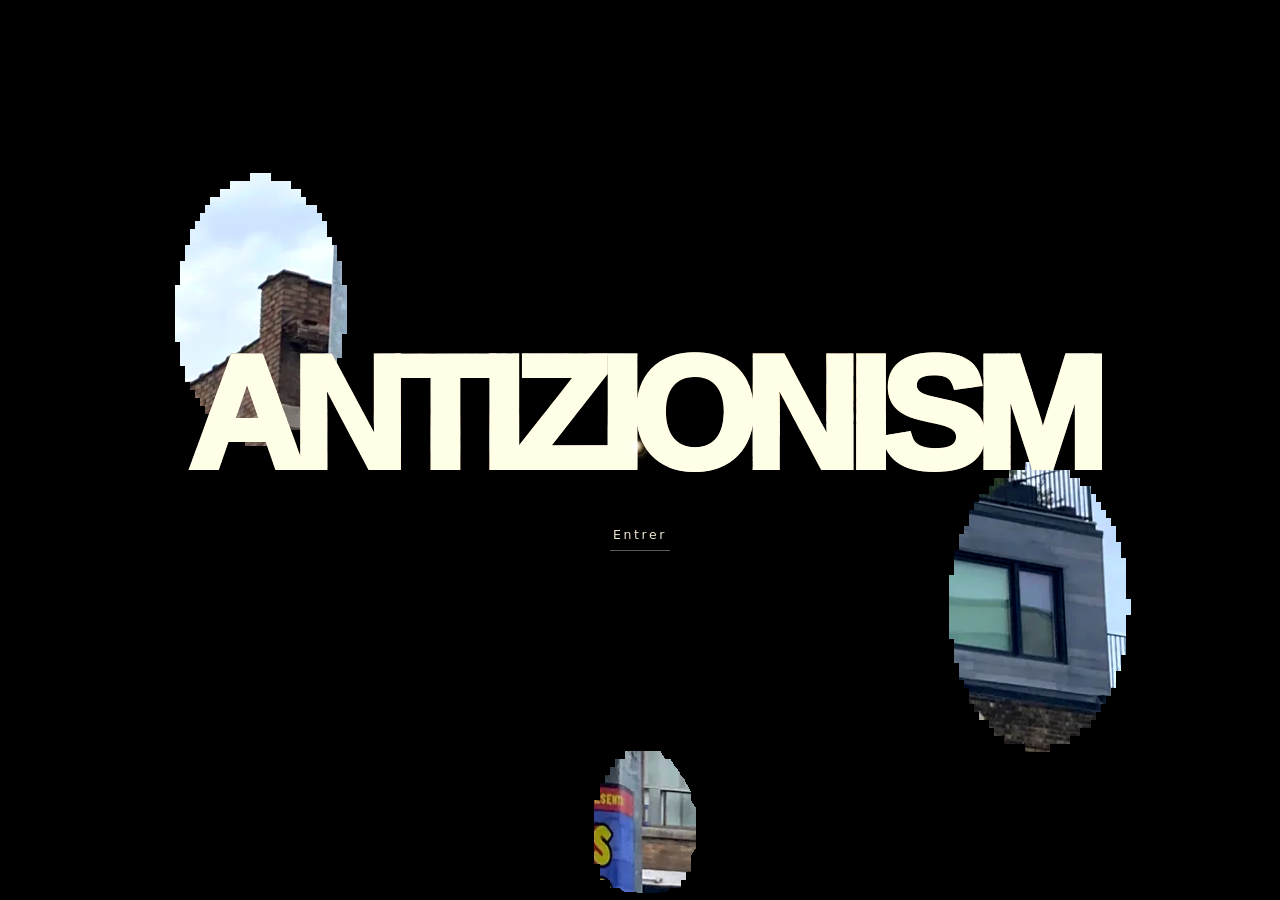
<file: index.html>
<!doctype html><html lang="en"><head><meta charset="utf-8"><meta name="viewport" content="width=device-width,initial-scale=1,viewport-fit=cover"><meta name="theme-color" content="#000"><title>Antizionism</title><link rel="stylesheet" href="styles.v42.css"></head><body><main id="app" aria-label="Antizionism"><canvas id="imageCanvas" aria-hidden="true"></canvas><div id="cursorOrb" aria-hidden="true"></div><section id="filmText" aria-live="polite"><div id="textBloom"></div><div id="textInner"></div></section><canvas id="oilFallback" aria-hidden="true"></canvas><canvas id="oilCanvas" aria-hidden="true"></canvas><section id="intro"><div id="introTitle">ANTIZIONISM</div><button id="enterBtn" type="button" disabled>Entrer</button></section><section id="finalFrame" aria-hidden="true"><div id="finalTitle">ANTIZIONISM IS<br>JEW-HATRED</div><div id="encoreField" aria-hidden="true"></div><button id="encoreBtn" type="button" aria-hidden="true">Encore</button><nav id="finalControls" aria-hidden="true"><a class="pill" href="sources.html">Sources</a><button class="pill" id="musicBtn" type="button">Musique</button></nav></section></main><audio id="music" preload="auto"><source src="the-sick-doll.ogg" type="ogg"><source src="the-sick-doll.mp3" type="mpeg"></audio><script src="app.v42.js"></script></body></html>
</file>
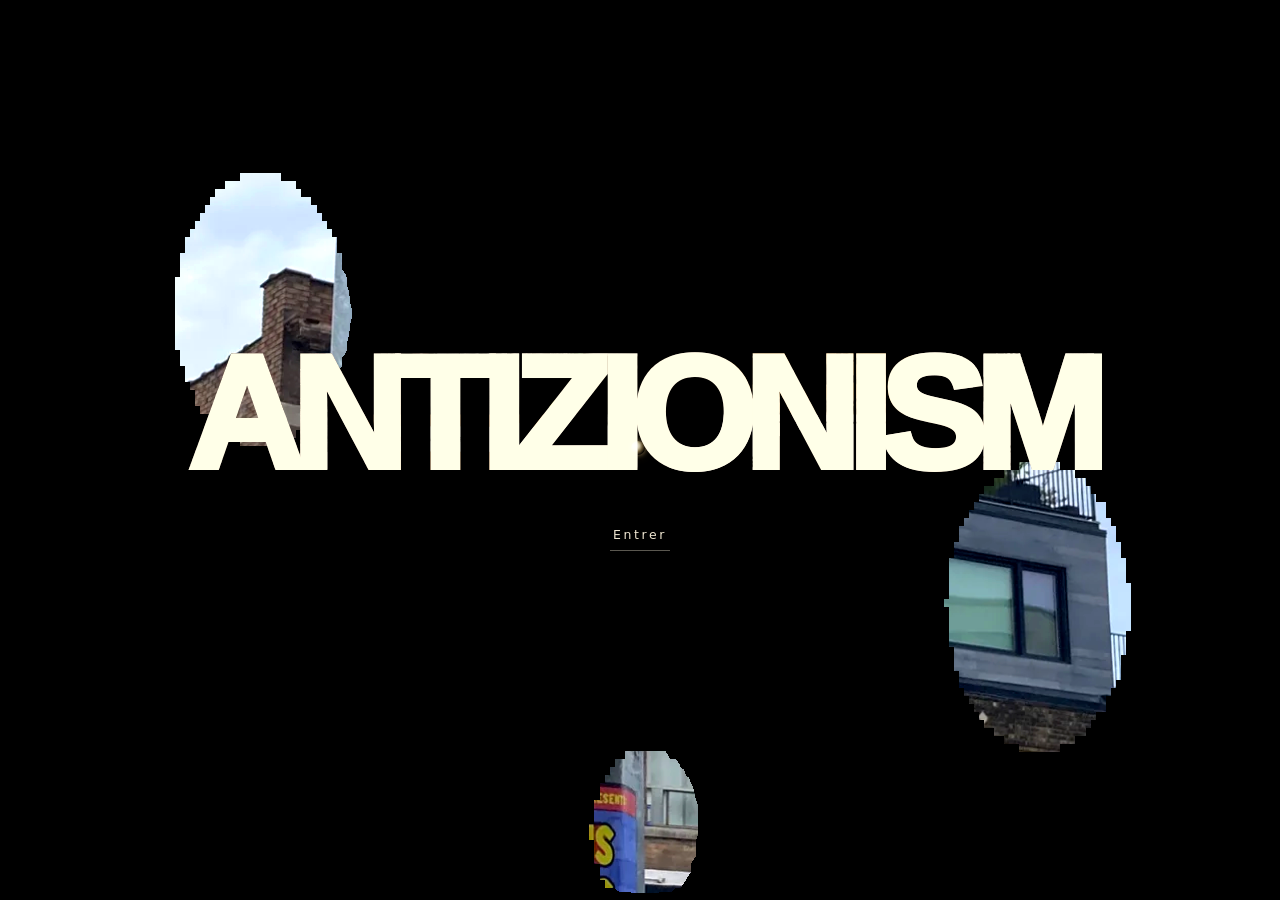
<file: index(15).html>
<!doctype html><html lang="en"><head><meta charset="utf-8"><meta name="viewport" content="width=device-width,initial-scale=1,viewport-fit=cover"><meta name="theme-color" content="#000"><title>Antizionism</title><link rel="stylesheet" href="styles.v42.css?v=44"></head><body><main id="app" aria-label="Antizionism"><canvas id="imageCanvas" aria-hidden="true"></canvas><div id="cursorOrb" aria-hidden="true"></div><section id="filmText" aria-live="polite"><div id="textBloom"></div><div id="textInner"></div></section><canvas id="oilFallback" aria-hidden="true"></canvas><canvas id="oilCanvas" aria-hidden="true"></canvas><section id="intro"><div id="introTitle">ANTIZIONISM</div><button id="enterBtn" type="button" disabled>Entrer</button></section><section id="finalFrame" aria-hidden="true"><div id="finalTitle">ANTIZIONISM IS<br>JEW-HATRED</div><div id="encoreField" aria-hidden="true"></div><button id="encoreBtn" type="button" aria-hidden="true">Encore</button><nav id="finalControls" aria-hidden="true"><a class="pill" href="sources.html">Sources</a><button class="pill" id="musicBtn" type="button">Musique</button></nav></section></main><audio id="music" preload="auto" playsinline><source src="./the-sick-doll.mp3?v=44" type="audio/mpeg"><source src="./the-sick-doll.ogg?v=44" type="audio/ogg"></audio><script src="app.v42.js?v=44"></script></body></html>
</file>
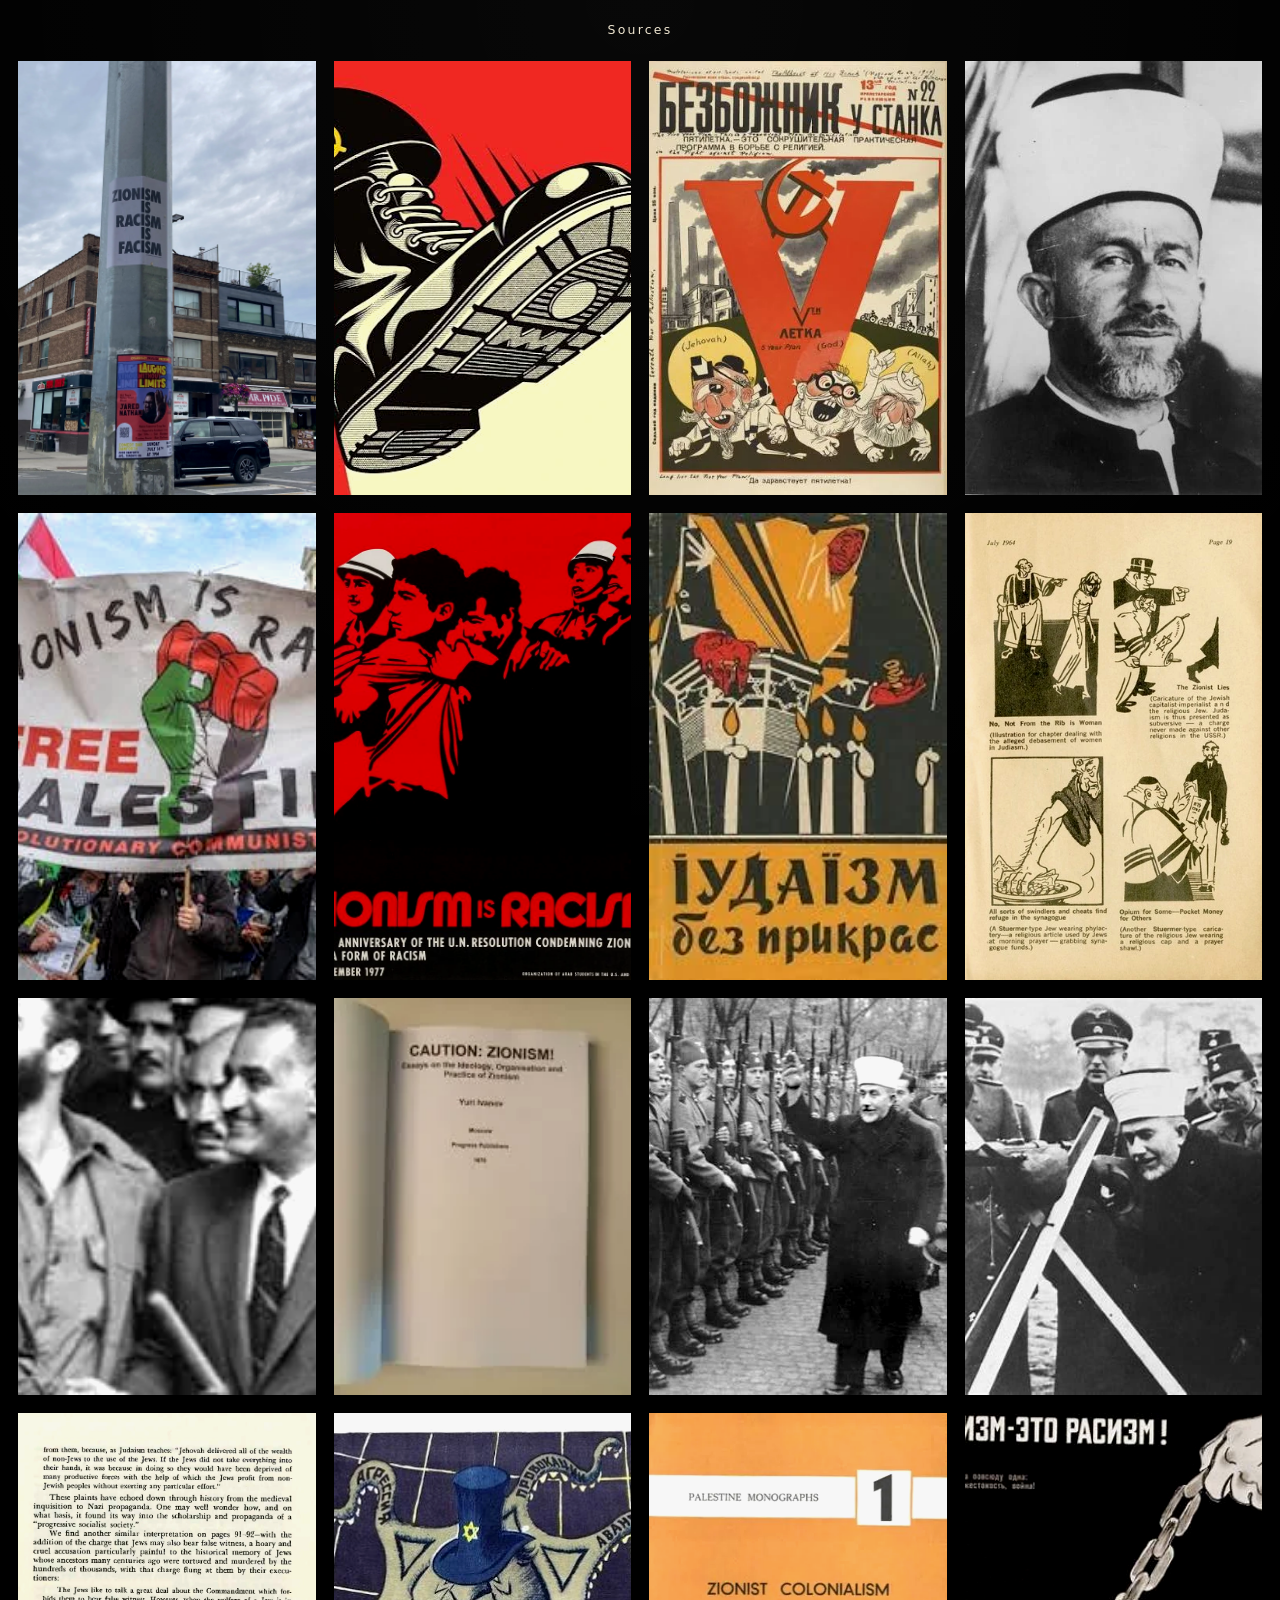
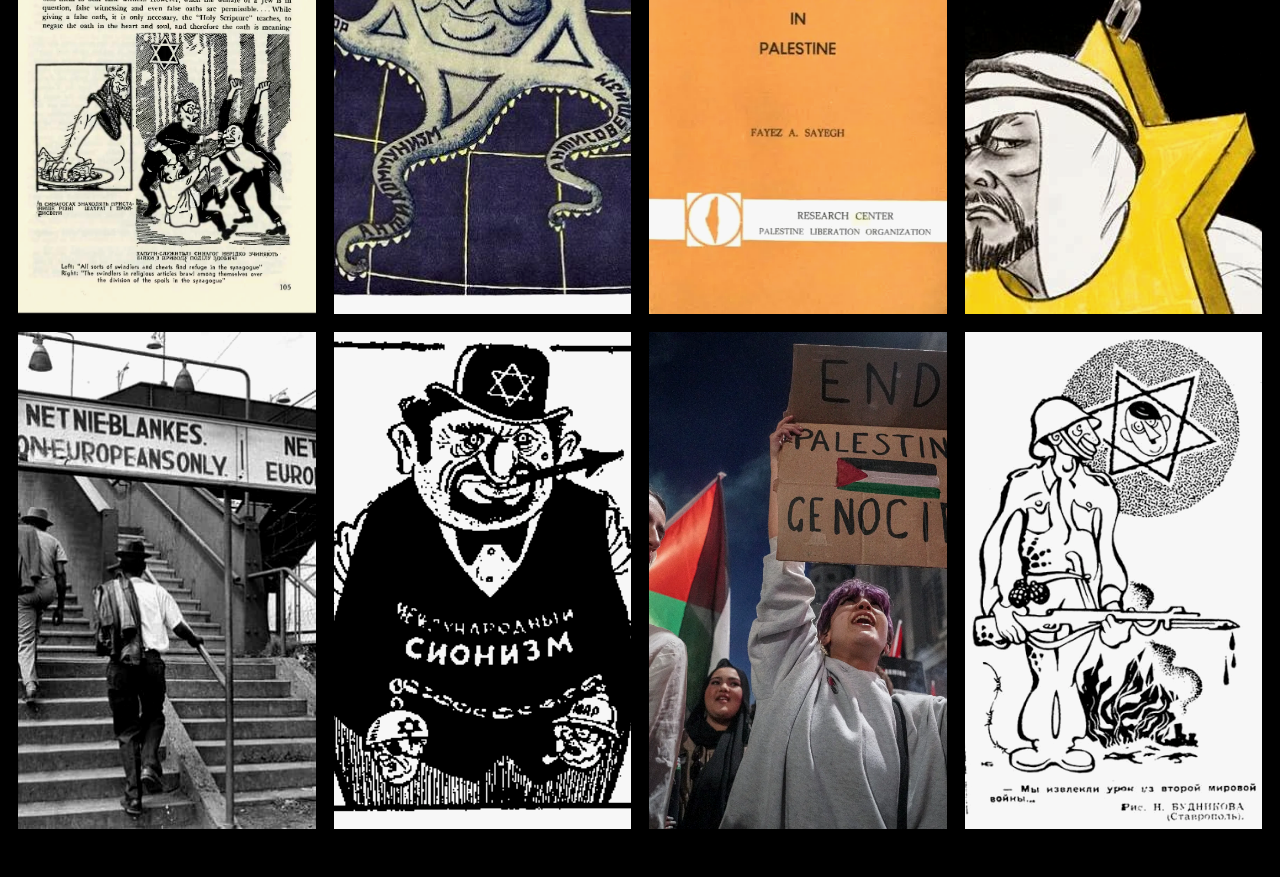
<file: sources.html>
<!doctype html><html lang="fr"><head><meta charset="utf-8"><meta name="viewport" content="width=device-width,initial-scale=1"><meta name="theme-color" content="#000"><title>Sources</title><style>:root{--cream:#efe6d1}*{box-sizing:border-box}html,body{margin:0;min-height:100%;background:#000;color:var(--cream);font-family:Inter,system-ui,sans-serif}body{padding:22px 18px 48px;background:radial-gradient(circle at 50% 0%,rgba(255,255,255,.03),transparent 34%),#000}.wrap{max-width:1320px;margin:auto}.title{font-size:.78rem;letter-spacing:.18em;text-align:center;margin:0 0 24px;color:var(--cream)}.grid{display:grid;grid-template-columns:repeat(auto-fit,minmax(240px,1fr));gap:18px}.item{position:relative;overflow:hidden;background:rgba(255,255,255,.015);padding:0;min-height:280px}.item:before{content:"";position:absolute;inset:0;background:linear-gradient(to bottom,rgba(0,0,0,.03),rgba(0,0,0,.18));pointer-events:none}img{display:block;width:100%;height:100%;min-height:280px;object-fit:cover;filter:saturate(1.02) contrast(1.08) brightness(.97)}@media(max-width:760px){body{padding:16px 12px 34px}.grid{gap:12px;grid-template-columns:repeat(auto-fit,minmax(160px,1fr))}.item,img{min-height:180px}}</style></head><body><div class="wrap"><div class="title">Sources</div><div class="grid"><div class="item"><img src="a01.webp" alt=""></div><div class="item"><img src="n01.webp" alt=""></div><div class="item"><img src="a04.webp" alt=""></div><div class="item"><img src="n10.webp" alt=""></div><div class="item"><img src="a03.webp" alt=""></div><div class="item"><img src="n07.webp" alt=""></div><div class="item"><img src="n03.webp" alt=""></div><div class="item"><img src="n06.webp" alt=""></div><div class="item"><img src="a08.webp" alt=""></div><div class="item"><img src="a11.webp" alt=""></div><div class="item"><img src="n02.webp" alt=""></div><div class="item"><img src="n05.webp" alt=""></div><div class="item"><img src="n11.webp" alt=""></div><div class="item"><img src="n09.webp" alt=""></div><div class="item"><img src="a13.webp" alt=""></div><div class="item"><img src="n04.webp" alt=""></div><div class="item"><img src="a20.webp" alt=""></div><div class="item"><img src="n12.webp" alt=""></div><div class="item"><img src="a02.webp" alt=""></div><div class="item"><img src="n08.webp" alt=""></div></div></div></body></html>
</file>
<file: styles.v42.css>
:root{--cream:#efe6d1}*{box-sizing:border-box}html,body{width:100%;height:100%;margin:0;overflow:hidden;background:#000;color:var(--cream)}body{font-family:Inter,system-ui,-apple-system,"Segoe UI",Arial,sans-serif}button,a{font:inherit}#app{position:fixed;inset:0;overflow:hidden;background:#000;cursor:none;touch-action:none}#app:before{content:"";position:absolute;inset:0;z-index:4;pointer-events:none;opacity:.03;background:radial-gradient(circle at 20% 22%,rgba(255,255,255,.02),transparent 20%),radial-gradient(circle at 78% 72%,rgba(255,255,255,.012),transparent 24%);mix-blend-mode:soft-light}#imageCanvas,#oilFallback,#oilCanvas,#intro,#filmText,#finalFrame{position:absolute;inset:0;width:100%;height:100%}#imageCanvas{z-index:1}
#cursorOrb{position:absolute;left:0;top:0;width:14px;height:14px;border-radius:50%;pointer-events:none;z-index:6;transform:translate(-50%,-50%);background:radial-gradient(circle at 35% 35%,rgba(255,255,255,.96) 0%,rgba(255,242,205,.84) 26%,rgba(246,206,122,.42) 50%,rgba(190,130,45,.10) 70%,rgba(190,130,45,0) 78%);box-shadow:0 0 5px rgba(255,220,145,.55),0 0 12px rgba(225,170,70,.18),0 0 20px rgba(185,120,35,.04);mix-blend-mode:screen;opacity:.92;will-change:transform,opacity;transition:opacity .18s ease}#filmText{z-index:4;display:none;align-items:center;justify-content:center;padding:7vh 8vw;pointer-events:none;overflow:hidden}#filmText.visible{display:flex}#oilFallback{z-index:3;pointer-events:none;display:none}#oilCanvas{z-index:3;pointer-events:none}#intro{z-index:5;display:flex;flex-direction:column;align-items:center;justify-content:center;gap:2.35rem;pointer-events:none;transition:opacity .75s ease}#introTitle{max-width:94vw;font-family:"Arial Black",Impact,Helvetica,Arial,sans-serif;font-weight:950;line-height:.82;letter-spacing:-.075em;text-align:center;color:var(--cream);background:url('surface.webp') center/cover no-repeat;-webkit-background-clip:text;background-clip:text;filter:contrast(1.12) brightness(1.06);user-select:none;white-space:nowrap}#enterBtn{pointer-events:auto;border:0;border-bottom:1px solid rgba(239,230,209,.38);border-radius:0;background:transparent;color:var(--cream);padding:.58rem .16rem .48rem;font-size:.78rem;letter-spacing:.21em;cursor:pointer;transition:border-color .2s,transform .2s,opacity .3s}#enterBtn:hover:not(:disabled){border-color:rgba(239,230,209,.78);transform:translateY(-2px)}#enterBtn:disabled{opacity:.28;cursor:wait;animation:loadPulse 1.6s ease-in-out infinite}@keyframes loadPulse{0%,100%{opacity:.28}50%{opacity:.28}}@media(prefers-reduced-motion:reduce){#enterBtn:disabled{animation:none;opacity:.28}}body.playing #intro{opacity:0;pointer-events:none}#textBloom{position:absolute;width:min(68vw,980px);height:min(30vh,260px);border-radius:50%;background:radial-gradient(ellipse at center,rgba(0,0,0,.018) 0%,rgba(0,0,0,.003) 38%,rgba(0,0,0,.001) 62%,rgba(0,0,0,0) 80%);filter:blur(.2px);opacity:.018;pointer-events:none}#textInner{position:relative;max-width:84vw;max-height:64vh;text-align:center;color:var(--cream);text-shadow:0 1px 1px rgba(0,0,0,.05),0 0 1px rgba(0,0,0,.005);will-change:transform,opacity,filter,clip-path}#textInner.sentence{font-family:Didot,"Bodoni MT","Times New Roman",serif;font-weight:500;line-height:.9;letter-spacing:-.038em}#textInner.term{font-family:"Arial Black",Impact,Helvetica,Arial,sans-serif;font-weight:950;line-height:.82;letter-spacing:.003em}#textInner .char{display:inline-block;white-space:pre;opacity:0}#finalFrame{z-index:8;display:none;background:transparent;align-items:center;justify-content:center;text-align:center;padding:5vh 4vw;cursor:none}#finalFrame.visible{display:flex}#finalTitle{max-width:99vw;font-family:Didot,"Bodoni MT","Times New Roman",serif;line-height:.70;letter-spacing:-.082em;color:var(--cream);text-shadow:0 1px 1px rgba(0,0,0,.035),0 0 1px rgba(0,0,0,.004)}#finalControls{position:absolute;left:50%;bottom:2.1rem;transform:translateX(-50%);display:flex;gap:.55rem;opacity:0;pointer-events:none;transition:opacity .45s}#finalControls.visible{opacity:1;pointer-events:auto}.pill{appearance:none;text-decoration:none;border:1px solid rgba(239,230,209,.14);border-radius:999px;background:rgba(8,8,8,.44);color:var(--cream);padding:.52rem .82rem;font-size:.7rem;letter-spacing:.13em;cursor:pointer}.pill:hover{border-color:rgba(239,230,209,.52)}#encoreField{position:absolute;inset:0;pointer-events:none;opacity:0}#encoreField.visible{opacity:1}.encoreNode{position:absolute;width:4px;height:4px;border-radius:50%;background:rgba(239,230,209,.82);box-shadow:0 0 14px rgba(239,230,209,.62);transform:translate(-50%,-50%);opacity:0}#encoreBtn{position:absolute;left:50%;top:64%;transform:translate(-50%,-50%) scale(.86);appearance:none;border:1px solid rgba(239,230,209,.28);border-radius:999px;background:rgba(0,0,0,.72);color:var(--cream);padding:.74rem 1.28rem;font-size:.86rem;letter-spacing:.16em;cursor:pointer;opacity:0;pointer-events:none;transition:opacity .35s,transform .35s,border-color .2s}#encoreBtn.visible{opacity:1;pointer-events:auto;transform:translate(-50%,-50%) scale(1)}@media(max-width:760px){#filmText{padding:6vh 5vw}#finalControls{bottom:1.2rem}.pill{font-size:.64rem;padding:.48rem .68rem}#encoreBtn{top:67%}}
body.frozen #app:before{opacity:0}
body.frozen #imageCanvas,body.frozen #oilFallback,body.frozen #oilCanvas,body.frozen #finalTitle{animation:none!important;transition:none!important}
body.frozen #finalFrame{background:transparent}
#finalControls .pill{border-radius:0;border-width:0 0 1px;background:transparent;padding:.42rem .3rem}
#encoreBtn{border-radius:0;border-width:0 0 1px;background:transparent;padding:.58rem .18rem}

body.frozen #cursorOrb{opacity:0}
@media(max-height:760px){#filmText{padding:5vh 4vw}#finalFrame{padding:4vh 3vw}#finalTitle{max-width:97vw;line-height:.74}#intro{gap:1.6rem}#enterBtn{font-size:.74rem}}
</file>
